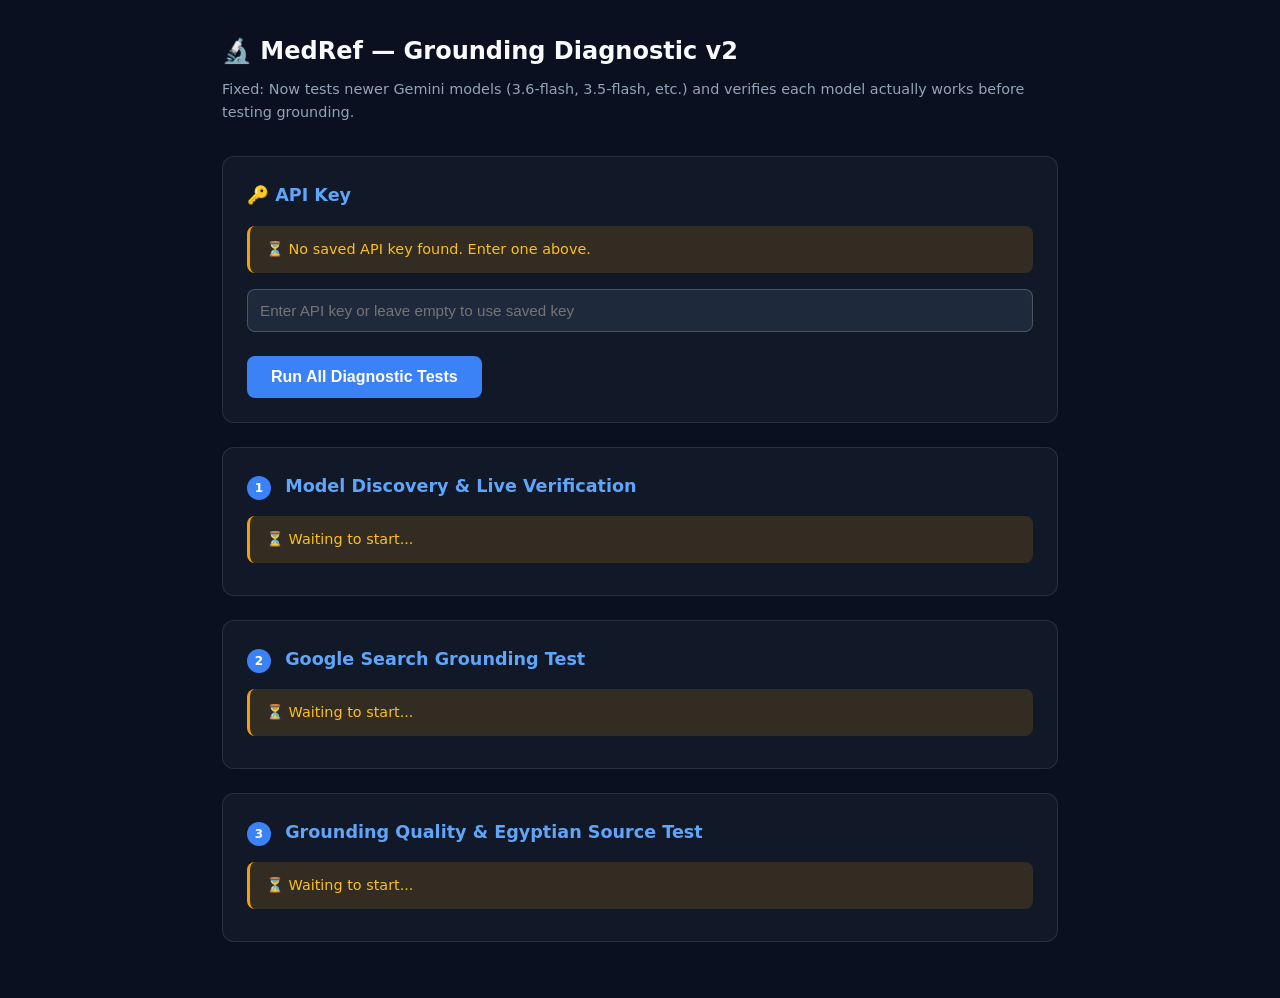
<file: grounding_test.html>
<!DOCTYPE html>
<html lang="en">
<head>
    <meta charset="UTF-8">
    <meta name="viewport" content="width=device-width, initial-scale=1.0">
    <title>MedRef — Grounding Diagnostic v2</title>
    <style>
        * { box-sizing: border-box; margin: 0; padding: 0; }
        body {
            font-family: 'Inter', system-ui, sans-serif;
            background: #0a1020;
            color: #f8fafc;
            padding: 2rem;
            max-width: 900px;
            margin: 0 auto;
            line-height: 1.6;
        }
        h1 { margin-bottom: 0.5rem; font-size: 1.5rem; }
        .subtitle { color: #94a3b8; margin-bottom: 2rem; font-size: 0.9rem; }
        .test-section {
            background: #111827;
            border: 1px solid rgba(255,255,255,0.1);
            border-radius: 0.75rem;
            padding: 1.5rem;
            margin-bottom: 1.5rem;
        }
        .test-section h2 {
            font-size: 1.1rem;
            margin-bottom: 1rem;
            color: #60a5fa;
        }
        .status {
            padding: 0.75rem 1rem;
            border-radius: 0.5rem;
            margin: 0.5rem 0;
            font-size: 0.9rem;
        }
        .status-pending { background: rgba(245,158,11,0.15); border-left: 3px solid #f59e0b; color: #fbbf24; }
        .status-success { background: rgba(16,185,129,0.15); border-left: 3px solid #10b981; color: #34d399; }
        .status-error { background: rgba(239,68,68,0.15); border-left: 3px solid #ef4444; color: #f87171; }
        .status-info { background: rgba(59,130,246,0.15); border-left: 3px solid #3b82f6; color: #93c5fd; }
        .btn {
            background: #3b82f6;
            color: white;
            border: none;
            padding: 0.75rem 1.5rem;
            border-radius: 0.5rem;
            cursor: pointer;
            font-size: 1rem;
            font-weight: 600;
            margin-top: 1rem;
        }
        .btn:hover { background: #2563eb; }
        .btn:disabled { background: #475569; cursor: not-allowed; }
        .api-input {
            width: 100%;
            padding: 0.75rem;
            border: 1px solid rgba(255,255,255,0.2);
            border-radius: 0.5rem;
            background: #1e293b;
            color: #f8fafc;
            font-size: 0.95rem;
            margin: 0.5rem 0;
        }
        pre {
            background: #1e293b;
            padding: 1rem;
            border-radius: 0.5rem;
            overflow-x: auto;
            font-size: 0.8rem;
            color: #94a3b8;
            margin-top: 0.75rem;
            max-height: 400px;
            overflow-y: auto;
            white-space: pre-wrap;
            word-break: break-word;
        }
        .detail-toggle {
            color: #60a5fa;
            cursor: pointer;
            font-size: 0.85rem;
            text-decoration: underline;
            margin-top: 0.5rem;
            display: inline-block;
        }
        .hidden { display: none; }
        .spinner {
            display: inline-block;
            width: 16px;
            height: 16px;
            border: 2px solid #475569;
            border-top-color: #3b82f6;
            border-radius: 50%;
            animation: spin 0.8s linear infinite;
            vertical-align: middle;
            margin-right: 0.5rem;
        }
        @keyframes spin { to { transform: rotate(360deg); } }
        .test-number {
            display: inline-block;
            background: #3b82f6;
            color: white;
            width: 24px;
            height: 24px;
            border-radius: 50%;
            text-align: center;
            line-height: 24px;
            font-size: 0.75rem;
            font-weight: bold;
            margin-right: 0.5rem;
        }
    </style>
</head>
<body>
    <h1>🔬 MedRef — Grounding Diagnostic v2</h1>
    <p class="subtitle">Fixed: Now tests newer Gemini models (3.6-flash, 3.5-flash, etc.) and verifies each model actually works before testing grounding.</p>

    <div class="test-section">
        <h2>🔑 API Key</h2>
        <div id="key-status"></div>
        <input type="password" id="api-key-input" class="api-input" placeholder="Enter API key or leave empty to use saved key">
        <button class="btn" id="run-btn" onclick="runAllTests()">Run All Diagnostic Tests</button>
    </div>

    <div class="test-section">
        <h2><span class="test-number">1</span> Model Discovery & Live Verification</h2>
        <div id="test1-status"><div class="status status-pending">⏳ Waiting to start...</div></div>
        <div id="test1-details" class="hidden"></div>
    </div>

    <div class="test-section">
        <h2><span class="test-number">2</span> Google Search Grounding Test</h2>
        <div id="test2-status"><div class="status status-pending">⏳ Waiting to start...</div></div>
        <div id="test2-details" class="hidden"></div>
    </div>

    <div class="test-section">
        <h2><span class="test-number">3</span> Grounding Quality & Egyptian Source Test</h2>
        <div id="test3-status"><div class="status status-pending">⏳ Waiting to start...</div></div>
        <div id="test3-details" class="hidden"></div>
    </div>

    <div class="test-section" id="summary-section" style="display:none;">
        <h2>📊 Diagnostic Summary</h2>
        <div id="summary-content"></div>
    </div>

<script>
const BASE_URL = 'https://generativelanguage.googleapis.com';
let apiKey = '';
let confirmedModel = null;
let confirmedVer = null;
let groundingSupported = false;
let groundingVer = null;
let groundingSourceCount = 0;

function getApiKey() {
    const inputKey = document.getElementById('api-key-input').value.trim();
    if (inputKey) return inputKey;
    return localStorage.getItem('medref_api_key') || localStorage.getItem('pedem_api_key') || '';
}

function setStatus(testId, type, html) {
    document.getElementById(`${testId}-status`).innerHTML = `<div class="status status-${type}">${html}</div>`;
}
function addStatus(testId, type, html) {
    document.getElementById(`${testId}-status`).innerHTML += `<div class="status status-${type}">${html}</div>`;
}
function setDetails(testId, content) {
    const el = document.getElementById(`${testId}-details`);
    el.innerHTML = `<span class="detail-toggle" onclick="this.parentElement.querySelector('pre').classList.toggle('hidden')">Toggle raw details ▾</span><pre class="hidden">${escapeHtml(typeof content === 'string' ? content : JSON.stringify(content, null, 2))}</pre>`;
    el.classList.remove('hidden');
}
function escapeHtml(s) {
    return (s || '').replace(/&/g, '&amp;').replace(/</g, '&lt;').replace(/>/g, '&gt;');
}

function isExcluded(id) {
    return /robotics|lyria|tts|deep-research|computer-use|omni|clip|imagen|veo|embedding|video|eap|tuning|custom|thinking/.test(id);
}

// Try a real call to verify the model works
async function verifyModel(modelId, ver) {
    const url = `${BASE_URL}/${ver}/models/${modelId}:generateContent?key=${apiKey}`;
    const body = {
        contents: [{ role: 'user', parts: [{ text: 'Reply with exactly: MODEL_OK' }] }],
        generationConfig: { temperature: 0, maxOutputTokens: 20 }
    };
    const controller = new AbortController();
    const timer = setTimeout(() => controller.abort(), 12000);
    try {
        const res = await fetch(url, {
            method: 'POST',
            headers: { 'Content-Type': 'application/json' },
            body: JSON.stringify(body),
            signal: controller.signal
        });
        clearTimeout(timer);
        if (!res.ok) return { ok: false, status: res.status, body: await res.text() };
        const data = await res.json();
        const text = data.candidates?.[0]?.content?.parts?.find(p => p.text)?.text || '';
        return { ok: true, text: text.trim() };
    } catch (e) {
        clearTimeout(timer);
        return { ok: false, status: 0, body: e.message };
    }
}

async function runAllTests() {
    document.getElementById('run-btn').disabled = true;
    apiKey = getApiKey();
    if (!apiKey) {
        document.getElementById('key-status').innerHTML = '<div class="status status-error">❌ No API key found.</div>';
        document.getElementById('run-btn').disabled = false;
        return;
    }
    document.getElementById('key-status').innerHTML = `<div class="status status-success">✅ API key loaded (${apiKey.substring(0, 8)}...${apiKey.substring(apiKey.length - 4)})</div>`;

    await test1_findWorkingModel();
    if (confirmedModel) {
        await test2_grounding();
        await test3_groundingQuality();
    }
    showSummary();
    document.getElementById('run-btn').disabled = false;
}

// ──────────────────────────────────────────
// TEST 1: Discover models AND verify each until one works
// ──────────────────────────────────────────
async function test1_findWorkingModel() {
    setStatus('test1', 'pending', '<span class="spinner"></span> Discovering models...');
    const allModels = [];

    for (const ver of ['v1beta', 'v1']) {
        try {
            const res = await fetch(`${BASE_URL}/${ver}/models?key=${apiKey}`);
            if (!res.ok) {
                if (res.status === 401 || res.status === 403) {
                    setStatus('test1', 'error', `❌ API key rejected (HTTP ${res.status})`);
                    return;
                }
                continue;
            }
            const data = await res.json();
            for (const m of (data.models || [])) {
                if (m.supportedGenerationMethods?.includes('generateContent')) {
                    const id = m.name.replace('models/', '');
                    if (!allModels.find(x => x.id === id) && !isExcluded(id)) {
                        allModels.push({ id, ver, displayName: m.displayName || id });
                    }
                }
            }
        } catch (e) {
            addStatus('test1', 'error', `❌ Network error on ${ver}: ${e.message}`);
        }
    }

    if (allModels.length === 0) {
        setStatus('test1', 'error', '❌ No usable models found.');
        return;
    }

    // Priority: try newer models first, then older ones
    const priorityOrder = [
        'gemini-3.6-flash',
        'gemini-3.5-flash',
        'gemini-3.5-flash-lite',
        'gemini-2.5-flash',
        'gemini-2.0-flash',
        'gemini-2.0-flash-001',
        'gemini-2.0-flash-lite',
        'gemini-1.5-flash',
        'gemini-1.5-flash-latest',
        'gemini-1.5-flash-002',
        'gemini-1.5-flash-001',
        'gemini-1.5-pro',
        'gemini-1.5-pro-latest',
        'gemini-pro'
    ];

    // Sort: prioritized models first, then any remaining flash, then any remaining gemini
    allModels.sort((a, b) => {
        let aIdx = priorityOrder.indexOf(a.id);
        let bIdx = priorityOrder.indexOf(b.id);
        if (aIdx === -1) aIdx = a.id.includes('flash') ? 100 : 200;
        if (bIdx === -1) bIdx = b.id.includes('flash') ? 100 : 200;
        return aIdx - bIdx;
    });

    setStatus('test1', 'pending', `<span class="spinner"></span> Found ${allModels.length} models. Now verifying each with a real API call...`);

    const top = allModels.slice(0, 12);
    const tried = [];

    for (const m of top) {
        addStatus('test1', 'pending', `<span class="spinner"></span> Trying <strong>${m.id}</strong> (${m.ver})...`);
        const result = await verifyModel(m.id, m.ver);
        tried.push({ ...m, result });

        if (result.ok) {
            confirmedModel = m.id;
            confirmedVer = m.ver;

            setStatus('test1', 'success',
                `✅ <strong>Confirmed working model: ${m.id}</strong> (${m.ver})<br>` +
                `Tested ${tried.length} model(s). ${tried.filter(t => !t.result.ok).length} returned errors before finding a working one.`
            );

            if (tried.some(t => !t.result.ok)) {
                addStatus('test1', 'info',
                    '⚠️ <strong>Deprecated/failed models detected:</strong><br>' +
                    tried.filter(t => !t.result.ok).map(t => `❌ ${t.id}: HTTP ${t.result.status}`).join('<br>')
                );
            }

            setDetails('test1', `All ${allModels.length} discovered models:\n${allModels.map(m => `${m.id} (${m.ver})`).join('\n')}\n\nVerification results:\n${tried.map(t => `${t.result.ok ? '✅' : '❌'} ${t.id} (${t.ver}): ${t.result.ok ? 'WORKS' : `HTTP ${t.result.status}`}`).join('\n')}`);
            return;
        }
    }

    setStatus('test1', 'error', `❌ None of the top ${tried.length} models responded successfully.`);
    setDetails('test1', tried.map(t => `${t.id} (${t.ver}): HTTP ${t.result.status} — ${(t.result.body || '').substring(0, 200)}`).join('\n\n'));
}

// ──────────────────────────────────────────
// TEST 2: Google Search Grounding
// ──────────────────────────────────────────
async function test2_grounding() {
    setStatus('test2', 'pending', `<span class="spinner"></span> Testing Google Search grounding on ${confirmedModel} (${confirmedVer})...`);

    // Try both v1beta and v1 for grounding
    for (const ver of ['v1beta', 'v1']) {
        addStatus('test2', 'pending', `<span class="spinner"></span> Trying grounding on <strong>${ver}/${confirmedModel}</strong>...`);

        try {
            const url = `${BASE_URL}/${ver}/models/${confirmedModel}:generateContent?key=${apiKey}`;
            const body = {
                contents: [{ role: 'user', parts: [{ text: 'What are the current IDSA guidelines for uncomplicated urinary tract infection treatment in adults? Include the publication year and main first-line recommendations.' }] }],
                tools: [{ google_search: {} }],
                generationConfig: { temperature: 0.2, maxOutputTokens: 1500 }
            };

            const controller = new AbortController();
            const timer = setTimeout(() => controller.abort(), 30000);

            const res = await fetch(url, {
                method: 'POST',
                headers: { 'Content-Type': 'application/json' },
                body: JSON.stringify(body),
                signal: controller.signal
            });
            clearTimeout(timer);

            if (!res.ok) {
                const errText = await res.text();
                addStatus('test2', 'error', `❌ ${ver}: HTTP ${res.status} — ${errText.substring(0, 150)}`);
                continue;
            }

            const data = await res.json();
            const text = data.candidates?.[0]?.content?.parts?.find(p => p.text)?.text || '';
            const gm = data.candidates?.[0]?.groundingMetadata;

            if (gm && (gm.groundingChunks?.length > 0 || gm.webSearchQueries?.length > 0)) {
                const chunks = gm.groundingChunks || [];
                const webChunks = chunks.filter(c => c.web);
                const supports = gm.groundingSupports || [];
                const queries = gm.webSearchQueries || [];

                groundingSupported = true;
                groundingVer = ver;
                groundingSourceCount = webChunks.length;

                setStatus('test2', 'success',
                    `✅ <strong>GROUNDING WORKS on ${ver}/${confirmedModel}!</strong><br><br>` +
                    `📎 ${webChunks.length} web sources returned<br>` +
                    `📍 ${supports.length} citation-linked segments<br>` +
                    `🔍 Search queries: ${queries.length > 0 ? queries.join('; ') : 'N/A'}<br>` +
                    `📝 Response: ${text.length} chars`
                );

                if (webChunks.length > 0) {
                    addStatus('test2', 'info',
                        '🌐 <strong>Sources found:</strong><br>' +
                        webChunks.slice(0, 10).map((c, i) =>
                            `${i+1}. <a href="${c.web.uri}" target="_blank" style="color:#93c5fd;">${escapeHtml(c.web.title || 'Source')}</a>`
                        ).join('<br>')
                    );
                }

                setDetails('test2', data);
                return; // Success — stop trying other versions
            } else {
                addStatus('test2', 'info', `ℹ️ ${ver}: Call succeeded (${text.length} chars) but no groundingMetadata with web sources. Response preview: "${text.substring(0, 120)}..."`);
                setDetails('test2', data);
            }

        } catch (e) {
            addStatus('test2', 'error', `❌ ${ver}: ${e.name === 'AbortError' ? 'Timeout after 30s' : e.message}`);
        }
    }

    if (!groundingSupported) {
        addStatus('test2', 'error', '⚠️ Grounding not confirmed on either API version. Will use enhanced-prompt fallback.');
    }
}

// ──────────────────────────────────────────
// TEST 3: Grounding Quality (Egyptian sources)
// ──────────────────────────────────────────
async function test3_groundingQuality() {
    if (!groundingSupported) {
        setStatus('test3', 'info', 'ℹ️ Skipped — grounding not confirmed. Will use enhanced-prompt fallback mode.');
        return;
    }

    setStatus('test3', 'pending', `<span class="spinner"></span> Testing grounding quality with Egyptian pharmaceutical query on ${groundingVer}/${confirmedModel}...`);

    try {
        const url = `${BASE_URL}/${groundingVer}/models/${confirmedModel}:generateContent?key=${apiKey}`;
        const body = {
            contents: [{ role: 'user', parts: [{ text: 'Search for Egyptian Drug Authority (EDA) registered medications for urinary tract infections. Also search DawaaGate.com and DwaPrices.com for UTI medication brands and prices available in Egyptian pharmacies. List specific Egyptian brand names, manufacturers, and prices if found.' }] }],
            tools: [{ google_search: {} }],
            generationConfig: { temperature: 0.2, maxOutputTokens: 2000 }
        };

        const controller = new AbortController();
        const timer = setTimeout(() => controller.abort(), 35000);

        const res = await fetch(url, {
            method: 'POST',
            headers: { 'Content-Type': 'application/json' },
            body: JSON.stringify(body),
            signal: controller.signal
        });
        clearTimeout(timer);

        if (!res.ok) {
            setStatus('test3', 'error', `❌ HTTP ${res.status}`);
            return;
        }

        const data = await res.json();
        const text = data.candidates?.[0]?.content?.parts?.find(p => p.text)?.text || '';
        const gm = data.candidates?.[0]?.groundingMetadata;
        const chunks = gm?.groundingChunks || [];
        const webChunks = chunks.filter(c => c.web);
        const queries = gm?.webSearchQueries || [];

        const domains = webChunks.map(c => {
            try { return new URL(c.web.uri).hostname; } catch { return 'unknown'; }
        });
        const uniqueDomains = [...new Set(domains)];

        const hasGuidelines = domains.some(d => /gina|gold|who|nih|nice|idsa|acc|aha|esc|cdc/.test(d));
        const hasEgyptian = domains.some(d => /edaegypt|dawaagate|dwaprices|ehc\.gov|mohp|chefaa|yodawy|dawatoday/.test(d));
        const hasPubMed = domains.some(d => /pubmed|ncbi|cochrane/.test(d));
        const hasEgyptGeneral = text.toLowerCase().includes('egypt') || domains.some(d => /\.eg/.test(d));

        let html = `📎 ${webChunks.length} sources from ${uniqueDomains.length} unique domains<br>`;
        html += `🔍 ${queries.length} search queries: ${queries.join('; ')}<br><br>`;
        html += `<strong>Source Analysis:</strong><br>`;
        html += `${hasGuidelines ? '✅' : '❌'} International guideline sources<br>`;
        html += `${hasEgyptian ? '✅' : '⚠️'} Egyptian-specific domains (EDA/DawaaGate/DwaPrices)<br>`;
        html += `${hasEgyptGeneral ? '✅' : '❌'} Egyptian content found in response<br>`;
        html += `${hasPubMed ? '✅' : '❌'} PubMed/Cochrane sources<br><br>`;
        html += `<strong>All domains:</strong><br>${uniqueDomains.map(d => `• ${d}`).join('<br>')}`;

        setStatus('test3', 'success', `✅ <strong>Grounding Quality Report:</strong><br>${html}`);

        // Show response preview
        addStatus('test3', 'info', `📝 <strong>Response preview (first 500 chars):</strong><br>${escapeHtml(text.substring(0, 500))}...`);

        setDetails('test3', data);

    } catch (e) {
        setStatus('test3', 'error', `❌ ${e.name === 'AbortError' ? 'Timeout after 35s' : e.message}`);
    }
}

// ──────────────────────────────────────────
// SUMMARY
// ──────────────────────────────────────────
function showSummary() {
    const section = document.getElementById('summary-section');
    section.style.display = 'block';
    let html = '';

    // Model info
    if (confirmedModel) {
        html += `<div class="status status-success">✅ <strong>Working model confirmed:</strong> ${confirmedModel} (${confirmedVer})</div>`;
    } else {
        html += `<div class="status status-error">❌ <strong>No working model found.</strong> Check API key and network.</div>`;
    }

    // Grounding info
    if (groundingSupported) {
        html += `<div class="status status-success">
            <strong>✅ GOOGLE SEARCH GROUNDING IS SUPPORTED</strong><br><br>
            • Model: <strong>${confirmedModel}</strong><br>
            • Grounding API version: <strong>${groundingVer}</strong><br>
            • Sources returned: <strong>${groundingSourceCount}+</strong><br><br>
            <strong>🎉 Recommendation:</strong> Proceed with the <strong>3-stage research pipeline with real-time Google Search grounding</strong>. The API supports live web research for both international guidelines and Egyptian sources.
        </div>`;
    } else if (confirmedModel) {
        html += `<div class="status status-error">
            <strong>⚠️ GOOGLE SEARCH GROUNDING NOT AVAILABLE</strong><br><br>
            • Model works: <strong>${confirmedModel}</strong><br>
            • Grounding: <strong>Not supported or not returning web sources</strong><br><br>
            <strong>Recommendation:</strong> Use the <strong>enhanced-prompt fallback</strong> approach. Research will rely on the AI model's training data with highly structured prompts encoding both protocols. A warning banner will indicate that live web verification is unavailable.
        </div>`;
    }

    // Also update the production model cache
    if (confirmedModel) {
        html += `<div class="status status-info">
            <strong>ℹ️ Important:</strong> The production MedRef app's model list is outdated. Model <code>gemini-2.5-flash</code> is deprecated. The working model is now <strong>${confirmedModel}</strong>. This will be updated in the production code.
        </div>`;

        // Update the cached model for MedRef
        localStorage.setItem('medref_cached_model', JSON.stringify({ id: confirmedModel, ver: confirmedVer }));
        html += `<div class="status status-success">✅ Updated MedRef cached model to <strong>${confirmedModel}</strong></div>`;
    }

    document.getElementById('summary-content').innerHTML = html;
    section.scrollIntoView({ behavior: 'smooth' });
}

window.addEventListener('DOMContentLoaded', () => {
    const savedKey = localStorage.getItem('medref_api_key') || localStorage.getItem('pedem_api_key');
    if (savedKey) {
        document.getElementById('key-status').innerHTML = `<div class="status status-info">ℹ️ Saved API key detected. Click "Run All Diagnostic Tests" to begin.</div>`;
    } else {
        document.getElementById('key-status').innerHTML = '<div class="status status-pending">⏳ No saved API key found. Enter one above.</div>';
    }
});
</script>
</body>
</html>
</file>
